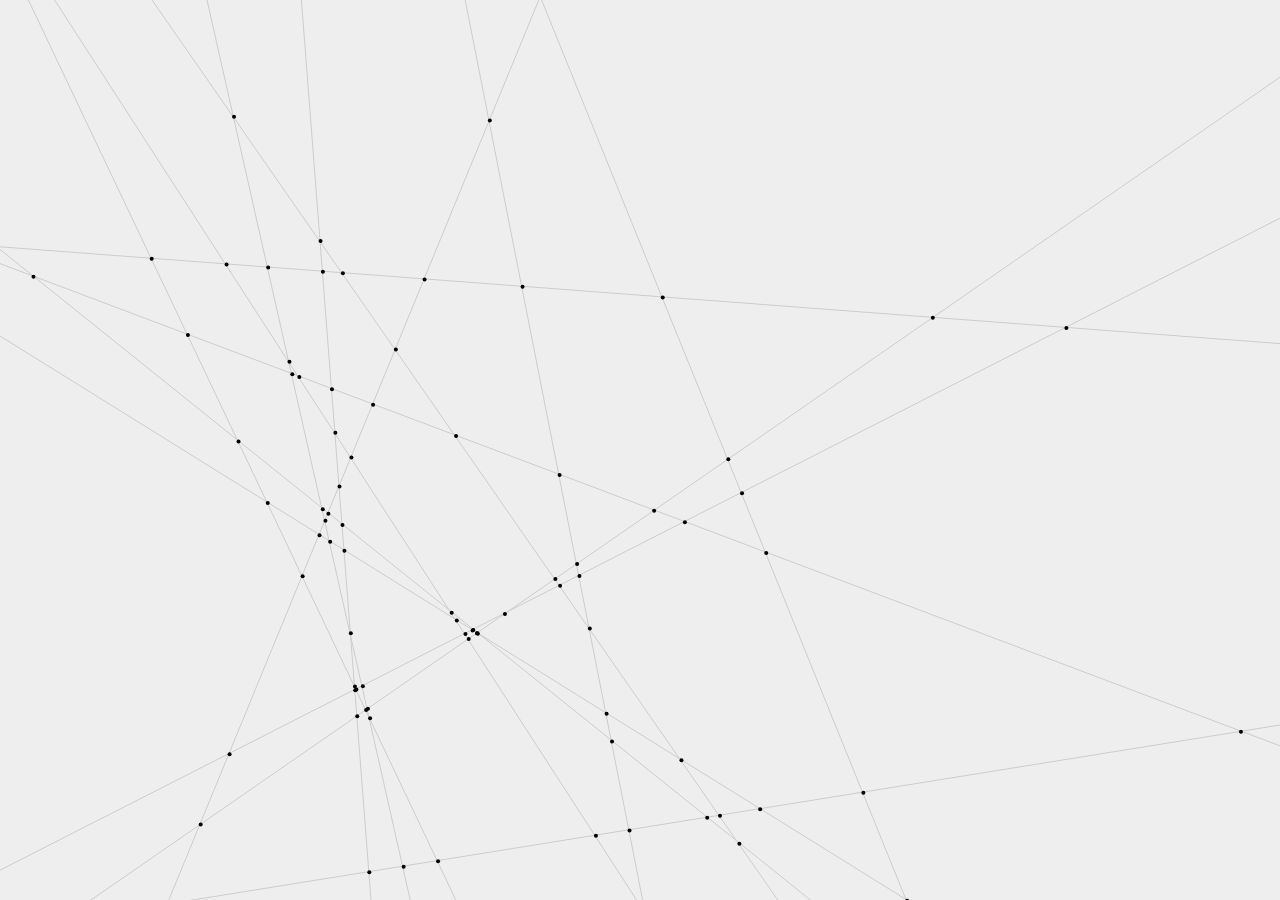
<file: src/main/resources/static/can.html>
﻿<!doctype html>
<html>

<head>
  <meta charset="utf-8">

  <style>
    html,body {
      background-color: #eee;
      overflow: hidden;
      padding: 0px;
      margin: 0px;
      height: 100%;
    }

    canvas {
      background-color: #eee;
      display: block;
      margin: 0 auto;
    }
  </style>
</head>

<body>

  <canvas id="canvas"></canvas>

  <script>
    var canvas = document.getElementById("canvas");
    var ctx = canvas.getContext("2d");
    var cw = canvas.width = window.innerWidth,
      cx = cw / 2;
    var ch = canvas.height = window.innerHeight,
      cy = ch / 2;

    ctx.fillStyle = "#000";
    var linesNum = 16;
    var linesRy = [];
    var requestId = null;

    function Line(flag) {
      this.flag = flag;
      this.a = {};
      this.b = {};
      if (flag == "v") {
        this.a.y = 0;
        this.b.y = ch;
        this.a.x = randomIntFromInterval(0, ch);
        this.b.x = randomIntFromInterval(0, ch);
      } else if (flag == "h") {
        this.a.x = 0;
        this.b.x = cw;
        this.a.y = randomIntFromInterval(0, cw);
        this.b.y = randomIntFromInterval(0, cw);
      }
      this.va = randomIntFromInterval(25, 100) / 100;
      this.vb = randomIntFromInterval(25, 100) / 100;

      this.draw = function () {
        ctx.strokeStyle = "#ccc";
        ctx.beginPath();
        ctx.moveTo(this.a.x, this.a.y);
        ctx.lineTo(this.b.x, this.b.y);
        ctx.stroke();
      }

      this.update = function () {
        if (this.flag == "v") {
          this.a.x += this.va;
          this.b.x += this.vb;
        } else if (flag == "h") {
          this.a.y += this.va;
          this.b.y += this.vb;
        }

        this.edges();
      }

      this.edges = function () {
        if (this.flag == "v") {
          if (this.a.x < 0 || this.a.x > cw) {
            this.va *= -1;
          }
          if (this.b.x < 0 || this.b.x > cw) {
            this.vb *= -1;
          }
        } else if (flag == "h") {
          if (this.a.y < 0 || this.a.y > ch) {
            this.va *= -1;
          }
          if (this.b.y < 0 || this.b.y > ch) {
            this.vb *= -1;
          }
        }
      }

    }

    for (var i = 0; i < linesNum; i++) {
      var flag = i % 2 == 0 ? "h" : "v";
      var l = new Line(flag);
      linesRy.push(l);
    }

    function Draw() {
      requestId = window.requestAnimationFrame(Draw);
      ctx.clearRect(0, 0, cw, ch);

      for (var i = 0; i < linesRy.length; i++) {
        var l = linesRy[i];
        l.draw();
        l.update();
      }
      for (var i = 0; i < linesRy.length; i++) {
        var l = linesRy[i];
        for (var j = i + 1; j < linesRy.length; j++) {
          var l1 = linesRy[j]
          Intersect2lines(l, l1);
        }
      }
    }

    function Init() {
      linesRy.length = 0;
      for (var i = 0; i < linesNum; i++) {
        var flag = i % 2 == 0 ? "h" : "v";
        var l = new Line(flag);
        linesRy.push(l);
      }

      if (requestId) {
        window.cancelAnimationFrame(requestId);
        requestId = null;
      }

      cw = canvas.width = window.innerWidth,
        cx = cw / 2;
      ch = canvas.height = window.innerHeight,
        cy = ch / 2;

      Draw();
    };

    setTimeout(function () {
      Init();

      addEventListener('resize', Init, false);
    }, 15);

    function Intersect2lines(l1, l2) {
      var p1 = l1.a,
        p2 = l1.b,
        p3 = l2.a,
        p4 = l2.b;
      var denominator = (p4.y - p3.y) * (p2.x - p1.x) - (p4.x - p3.x) * (p2.y - p1.y);
      var ua = ((p4.x - p3.x) * (p1.y - p3.y) - (p4.y - p3.y) * (p1.x - p3.x)) / denominator;
      var ub = ((p2.x - p1.x) * (p1.y - p3.y) - (p2.y - p1.y) * (p1.x - p3.x)) / denominator;
      var x = p1.x + ua * (p2.x - p1.x);
      var y = p1.y + ua * (p2.y - p1.y);
      if (ua > 0 && ub > 0) {
        markPoint({
          x: x,
          y: y
        })
      }
    }

    function markPoint(p) {
      ctx.beginPath();
      ctx.arc(p.x, p.y, 2, 0, 2 * Math.PI);
      ctx.fill();
    }

    function randomIntFromInterval(mn, mx) {
      return ~~(Math.random() * (mx - mn + 1) + mn);
    }
  </script>
</body>

</html>
</file>
